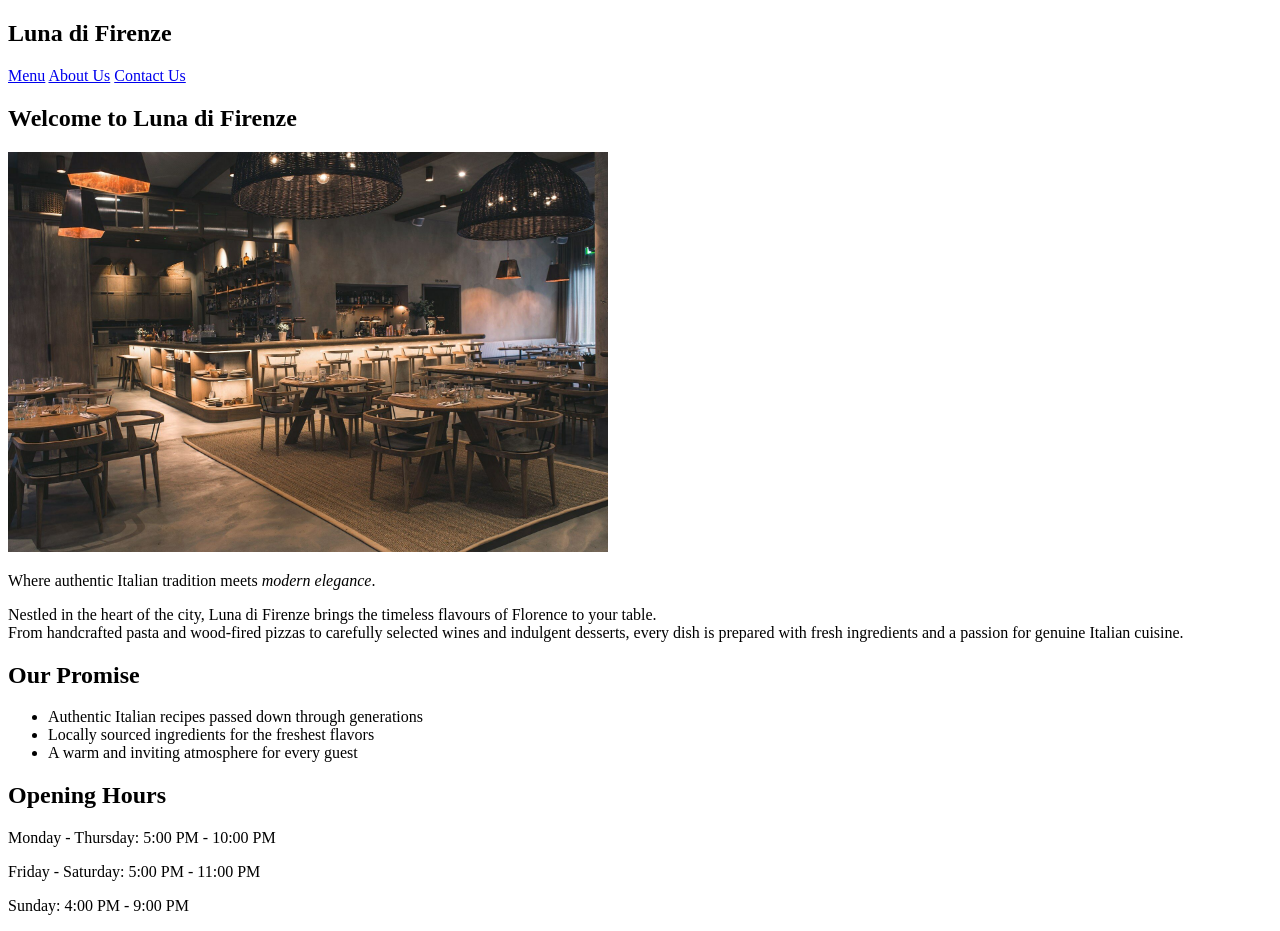
<file: index.html>
<!DOCTYPE html>
<html lang="en">
<head>
    <meta charset="UTF-8">
    <title>Luna di Firenze</title>
    <link rel="icon" type="image/png" href="images/favicon.png">
    <meta name="viewport" content="width=device-width, initial-scale=1.0">
</head>
<body>
    <section>
        <h1>Luna di Firenze</h1>
        <nav>
            <a href="menu.html">Menu</a>
            <a href="about-us.html">About Us</a>
            <a href="contact.html">Contact Us</a>
        </nav>
    </section>    
    <section>
        <h2>Welcome to Luna di Firenze</h2>
        <img src="images/restaurant-interior.jpg" alt="Luna di Firenze Restaurant" height="400" width="600">
        <p>Where authentic Italian tradition meets <em>modern elegance</em>.</p>
        <p>Nestled in the heart of the city, Luna di Firenze brings the timeless flavours of Florence to your table. <br>From handcrafted pasta and wood-fired pizzas to carefully selected wines and indulgent desserts, every dish is prepared with fresh ingredients and a passion for genuine Italian cuisine.</p>
    </section>
    <section>
        <h2>Our Promise</h2>
        <ul>
            <li>Authentic Italian recipes passed down through generations</li>
            <li>Locally sourced ingredients for the freshest flavors</li>
            <li>A warm and inviting atmosphere for every guest</li>
        </ul>
    </section>
    <section>
        <h2>Opening Hours</h2>
        <p>Monday - Thursday: 5:00 PM - 10:00 PM</p>
        <p>Friday - Saturday: 5:00 PM - 11:00 PM</p>
        <p>Sunday: 4:00 PM - 9:00 PM</p>
    </section>
</body>
</html>
</file>
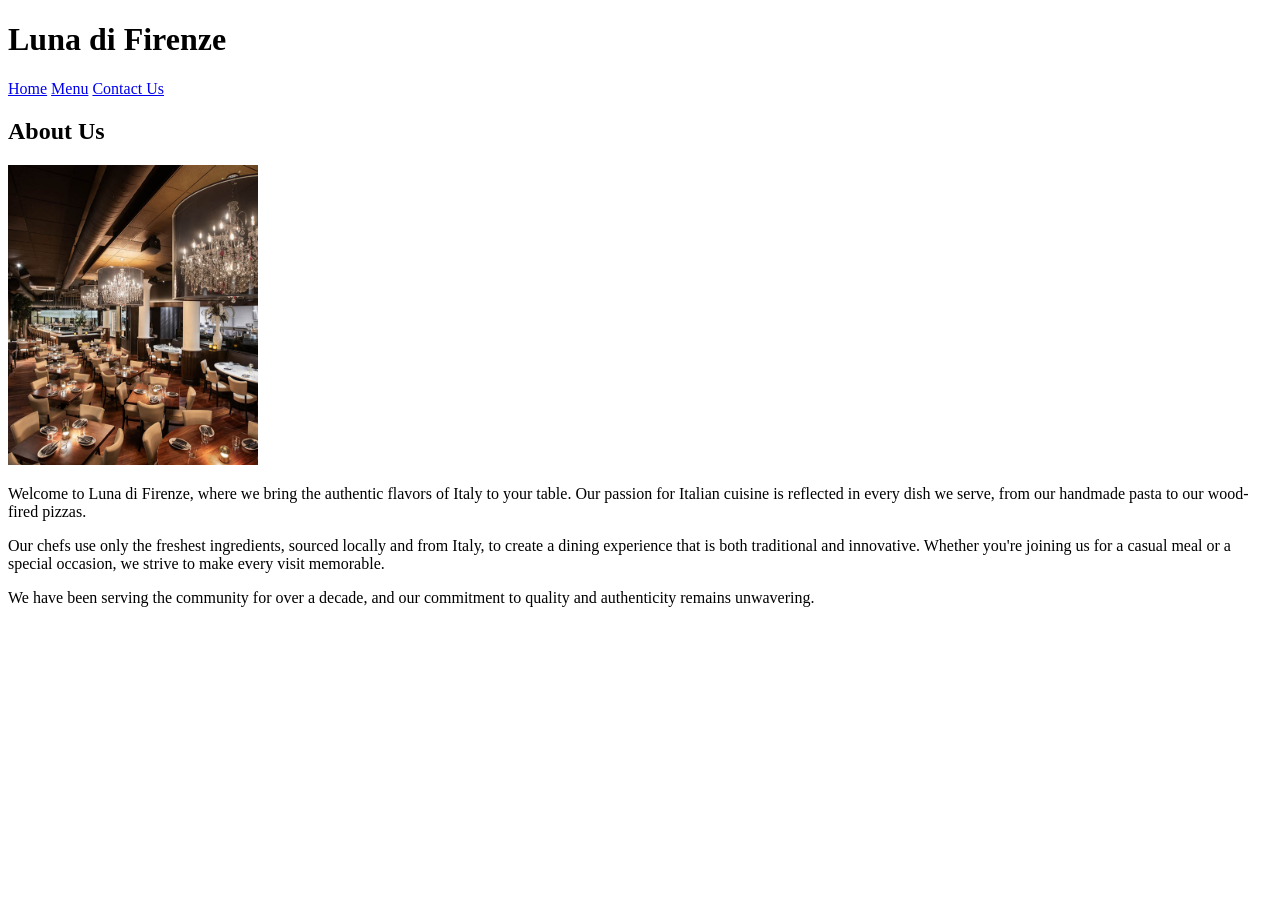
<file: about-us.html>
<!DOCTYPE html>
<html lang="en">
<head>
    <meta charset="UTF-8">
    <title>About Us - Luna di Firenze</title>
    <link rel="icon" type="image/png" href="images/favicon.png">
    <meta name="viewport" content="width=device-width, initial-scale=1.0">
</head>
<body>
    <header>
        <h1>Luna di Firenze</h1>
        <nav>
            <a href="index.html">Home</a>
            <a href="menu.html">Menu</a>
            <a href="contact.html">Contact Us</a>
        </nav>
    </header>
    <main>
        <section>
            <h1>About Us</h1>
            <img src="images/restaurant-interior2.jpg" alt="Luna di Firenze Restaurant Interior" height="300" width="250">
            <p>Welcome to Luna di Firenze, where we bring the authentic flavors of Italy to your table. Our passion for Italian cuisine is reflected in every dish we serve, from our handmade pasta to our wood-fired pizzas.</p>
            <p>Our chefs use only the freshest ingredients, sourced locally and from Italy, to create a dining experience that is both traditional and innovative. Whether you're joining us for a casual meal or a special occasion, we strive to make every visit memorable.</p>
            <p>We have been serving the community for over a decade, and our commitment to quality and authenticity remains unwavering.</p>

        </section>
    </main>
</body>
</html>
</file>
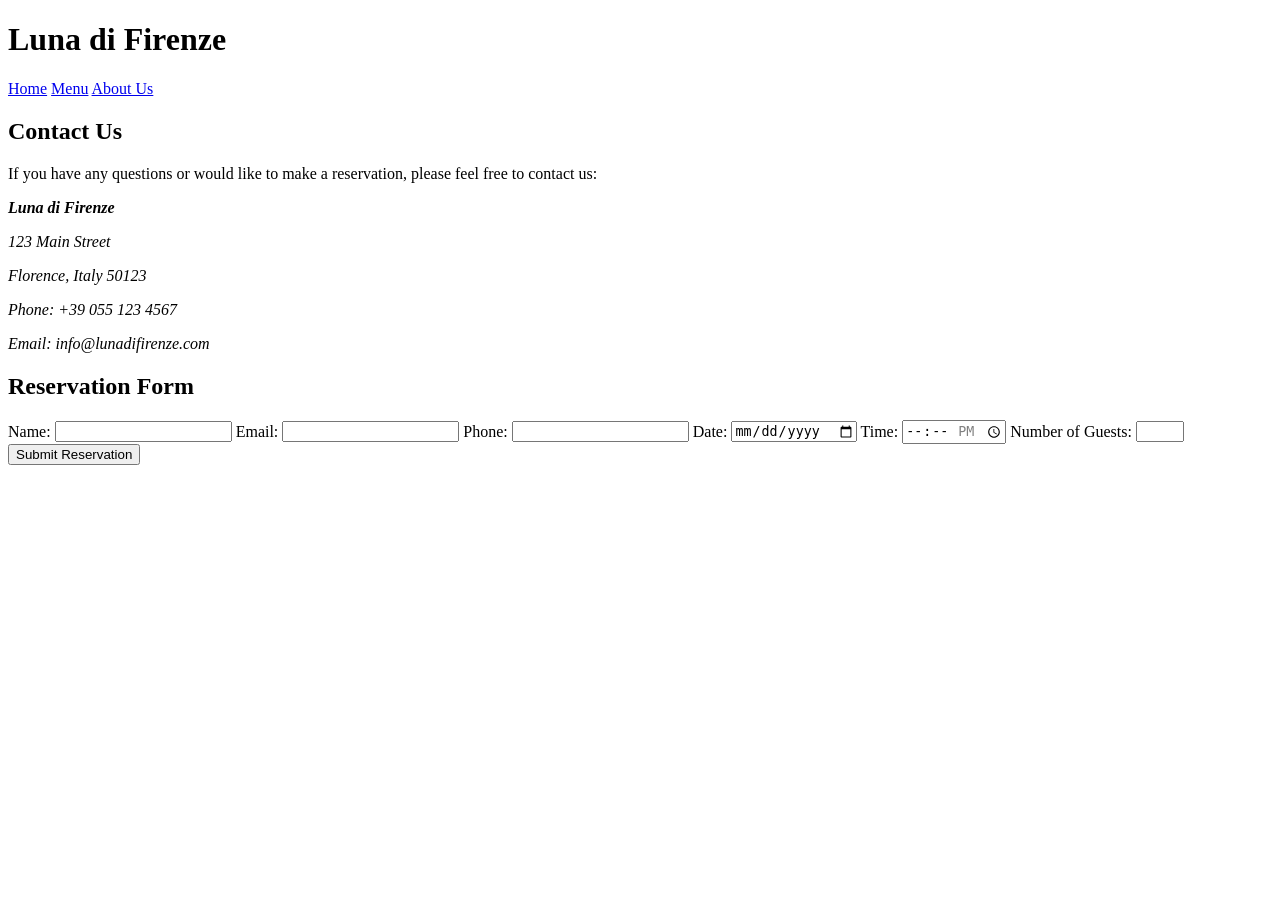
<file: contact.html>
<!DOCTYPE html>
<html lang="en">
<head>
    <meta charset="UTF-8">
    <title>Contact Us - Luna di Firenze</title>
    <link rel="icon" type="image/png" href="images/favicon.png">
    <meta name="viewport" content="width=device-width, initial-scale=1.0">
</head>
<body>
    <header>
        <h1>Luna di Firenze</h1>
        <nav>
            <a href="index.html">Home</a>
            <a href="menu.html">Menu</a>
            <a href="about-us.html">About Us</a>
        </nav>
    </header>
    <main>
        <section>
            <h1>Contact Us</h1>
            <p>If you have any questions or would like to make a reservation, please feel free to contact us:</p>
            <address>
                <p><strong>Luna di Firenze</strong></p>
                <p>123 Main Street</p>
                <p>Florence, Italy 50123</p>
                <p>Phone: +39 055 123 4567</p>
                <p>Email: info@lunadifirenze.com</p>
            </address>
        </section>
        <section>
            <h2>Reservation Form</h2>
            <form>
                <label for="name">Name:</label>
                <input type="text" id="name" name="name" required>
                <label for="email">Email:</label>
                <input type="email" id="email" name="email" required>
                <label for="phone">Phone:</label>
                <input type="tel" id="phone" name="phone" required>
                <label for="date">Date:</label>
                <input type="date" id="date" name="date" required>
                <label for="time">Time:</label>
                <input type="time" id="time" name="time" required min="12:00" max="22:00">
                <label for="guests">Number of Guests:</label>
                <input type="number" id="guests" name="guests" min="1" max="20" required>
                <button type="submit">Submit Reservation</button>
            </form>
        </section>
    </main>
</body>
</html>
</file>
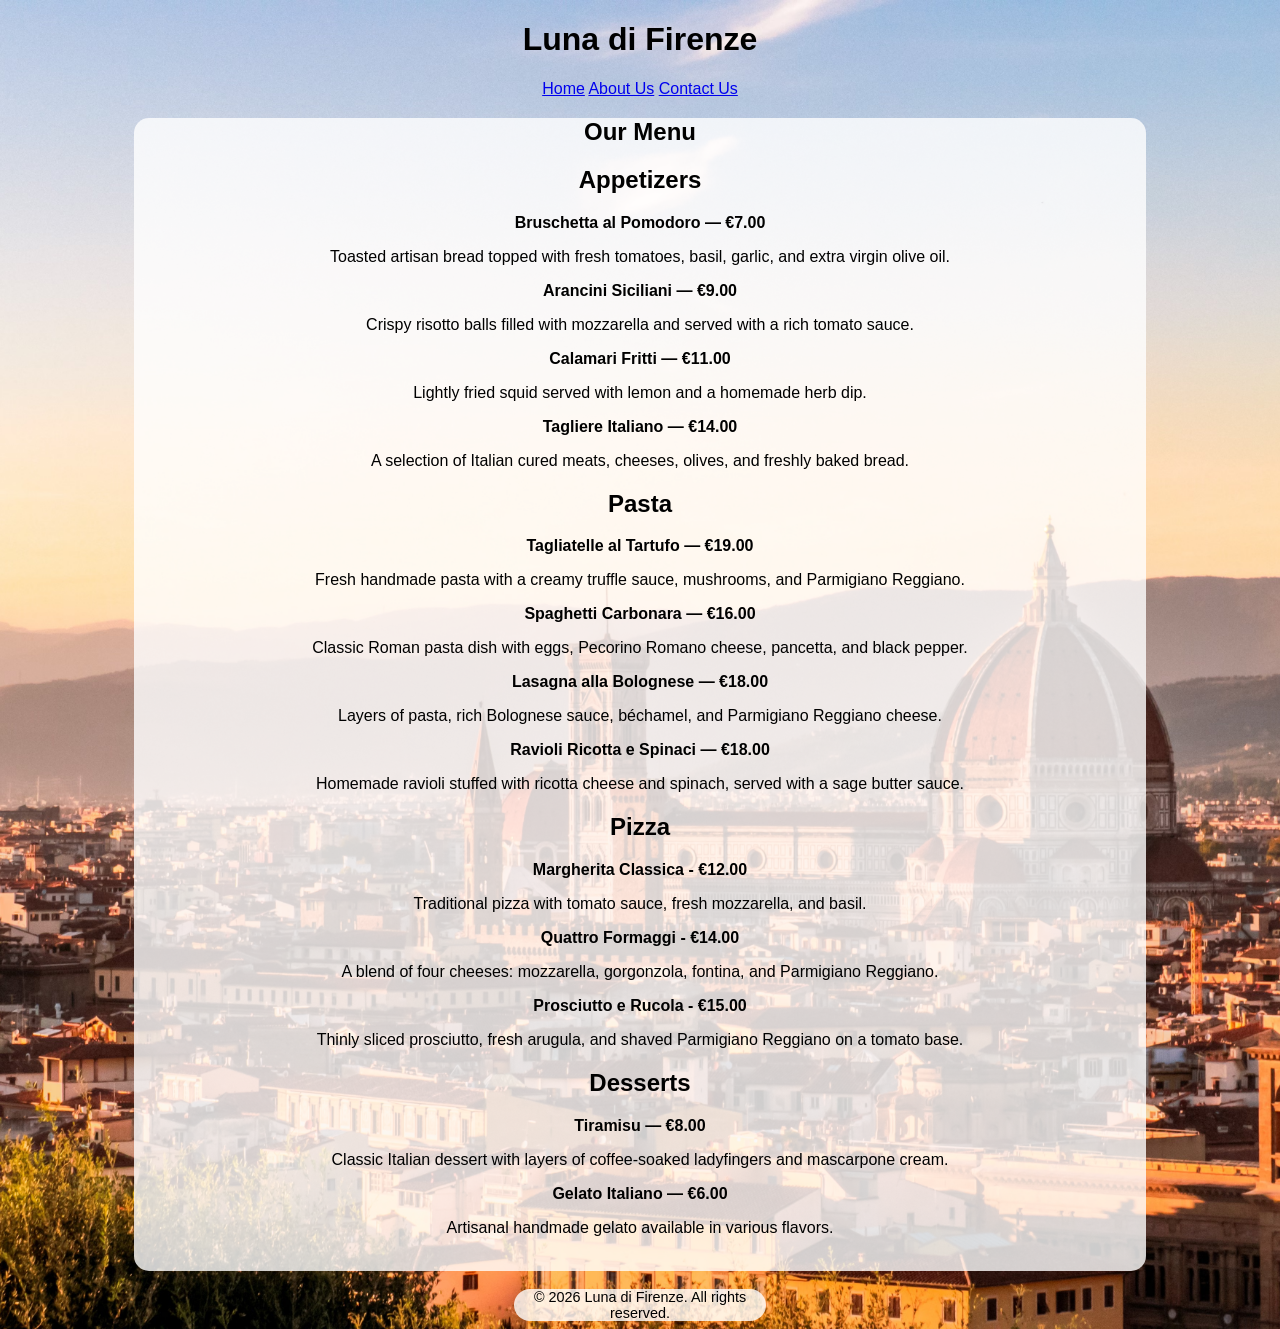
<file: menu.html>
<!DOCTYPE html>
<html lang="en">
<head>
    <meta charset="UTF-8">
    <title>Menu - Luna di Firenze</title>
    <link rel="icon" type="image/png" href="images/favicon.png">
    <link rel="stylesheet" href="menu.css">
    <meta name="viewport" content="width=device-width, initial-scale=1.0">
</head>
<body>
    <header>
        <h1>Luna di Firenze</h1>
        <nav>
            <a href="index.html">Home</a>
            <a href="about-us.html">About Us</a>
            <a href="contact.html">Contact Us</a>
        </nav>
    </header>
    <main class="menu">
        <section>
            <h1>Our Menu</h1>
            <article>
                <h2>Appetizers</h2>
                <p><b>Bruschetta al Pomodoro — €7.00</b></p>
                <p>Toasted artisan bread topped with fresh tomatoes, basil, garlic, and extra virgin olive oil.</p>
                <p><b>Arancini Siciliani — €9.00</b></p>
                <p>Crispy risotto balls filled with mozzarella and served with a rich tomato sauce.</p>
                <p><b>Calamari Fritti — €11.00</b></p>
                <p>Lightly fried squid served with lemon and a homemade herb dip.</p>
                <p><b>Tagliere Italiano — €14.00</b></p>
                <p>A selection of Italian cured meats, cheeses, olives, and freshly baked bread.</p>
            </article>
            <article>
                <h2>Pasta</h2>
                <p><b>Tagliatelle al Tartufo — €19.00</b></p>
                <p>Fresh handmade pasta with a creamy truffle sauce, mushrooms, and Parmigiano Reggiano.</p>
                <p><b>Spaghetti Carbonara — €16.00</b></p>
                <p>Classic Roman pasta dish with eggs, Pecorino Romano cheese, pancetta, and black pepper.</p>
                <p><b>Lasagna alla Bolognese — €18.00</b></p>
                <p>Layers of pasta, rich Bolognese sauce, béchamel, and Parmigiano Reggiano cheese.</p>
                <p><b>Ravioli Ricotta e Spinaci — €18.00</b></p>
                <p>Homemade ravioli stuffed with ricotta cheese and spinach, served with a sage butter sauce.</p>

            </article>
            <article>
                <h2>Pizza</h2>
                <p><b>Margherita Classica - €12.00</b></p>
                <p>Traditional pizza with tomato sauce, fresh mozzarella, and basil.</p>
                <p><b>Quattro Formaggi - €14.00</b></p>
                <p>A blend of four cheeses: mozzarella, gorgonzola, fontina, and Parmigiano Reggiano.</p>
                <p><b>Prosciutto e Rucola - €15.00</b></p>
                <p>Thinly sliced prosciutto, fresh arugula, and shaved Parmigiano Reggiano on a tomato base.</p>
            </article>
            <article>
                <h2>Desserts</h2>
                <p><b>Tiramisu — €8.00</b></p>
                <p>Classic Italian dessert with layers of coffee-soaked ladyfingers and mascarpone cream.</p>
                <p><b>Gelato Italiano — €6.00</b></p>
                <p>Artisanal handmade gelato available in various flavors.</p>
                <br>
            </article>
        </section>
    </main>
    <footer>
        <br>
        <p class="copyright">&copy; 2026 Luna di Firenze. All rights reserved.</p>
    </footer>
</body>
</html>
</file>
<file: menu.css>
body{
    text-align: center;
    font-family: sans-serif, Arial;
    background-image: url("images/florenceskyline.jpg");
    background-size: cover;
    background-position: center;
    background-repeat: no-repeat;

}

.menu{
    background-color: rgba(255, 255, 255,0.8);
    width: 80%;
    margin-right:auto;
    margin-left:auto;
    border-radius: 15px;
}

.copyright {
    font-size: 0.9em;
    color: black;
    width: 20%;
    margin: 0 auto;
    background-color: rgba(255, 255, 255,0.8);
    border-radius: 20px;
}
</file>
